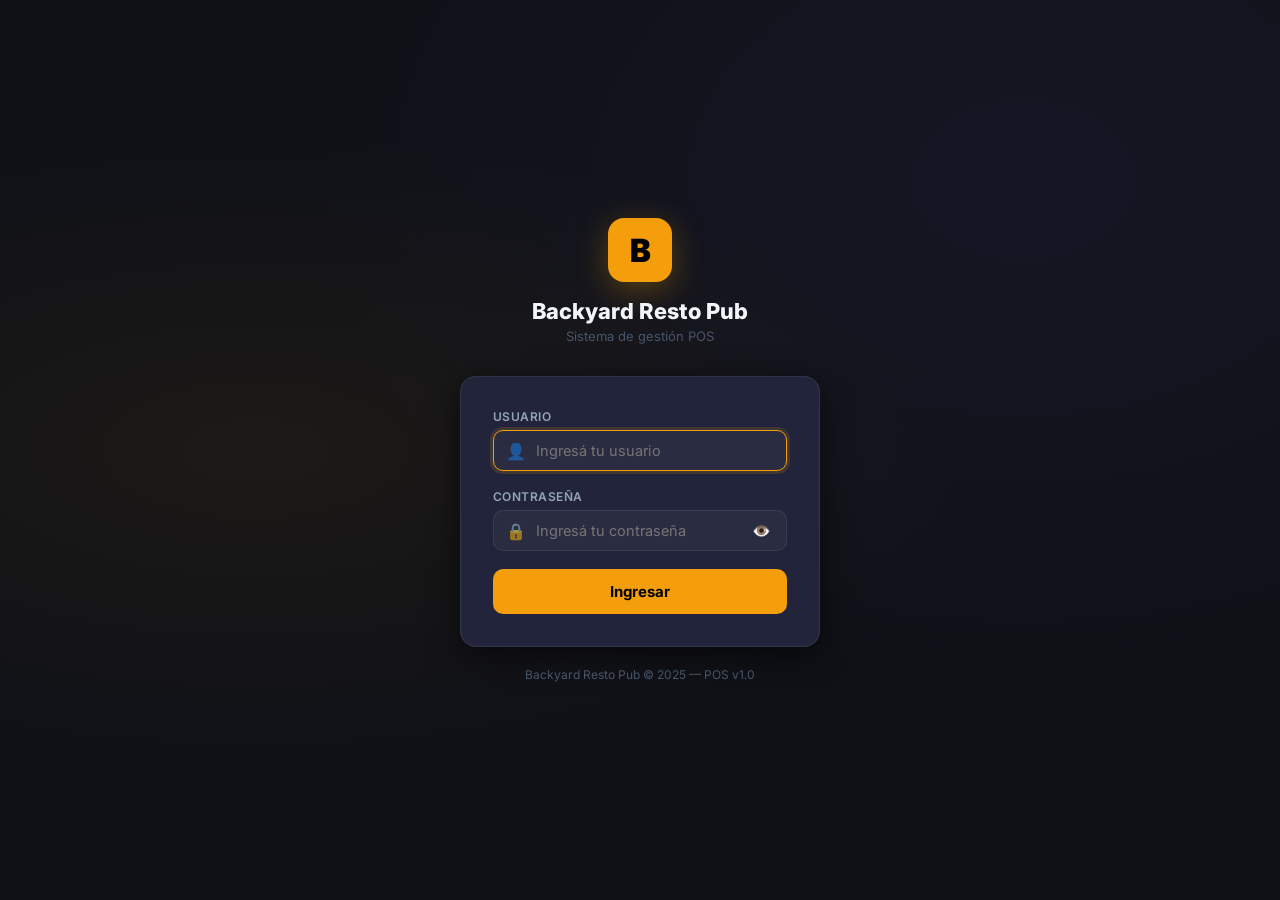
<file: frontend/index.html>
<!DOCTYPE html>
<html lang="es">
<head>
  <meta charset="UTF-8">
  <meta name="viewport" content="width=device-width, initial-scale=1.0">
  <title>Backyard Resto Pub POS</title>
  <style>
    body {
      margin: 0;
      background: #0f1117;
      display: flex;
      align-items: center;
      justify-content: center;
      height: 100vh;
      font-family: system-ui, sans-serif;
      color: #f1f5f9;
    }
    .spinner {
      width: 40px; height: 40px;
      border: 3px solid rgba(255,255,255,.1);
      border-top-color: #f59e0b;
      border-radius: 50%;
      animation: spin .7s linear infinite;
    }
    @keyframes spin { to { transform: rotate(360deg); } }
  </style>
</head>
<body>
<div class="spinner"></div>
<script>
  // Redirect inteligente según token y rol
  const token = localStorage.getItem('access_token');
  if (!token) {
    location.href = 'pages/login.html';
  } else {
    try {
      const user = JSON.parse(localStorage.getItem('user_data') || 'null');
      const destinos = {
        administrador: 'pages/dashboard.html',
        supervisor:    'pages/dashboard.html',
        cajero:        'pages/caja.html',
        mozo:          'pages/mesas.html',
        cocina:        'pages/cocina.html',
      };
      location.href = destinos[user?.rol] || 'pages/mesas.html';
    } catch {
      location.href = 'pages/login.html';
    }
  }
</script>
</body>
</html>
</file>
